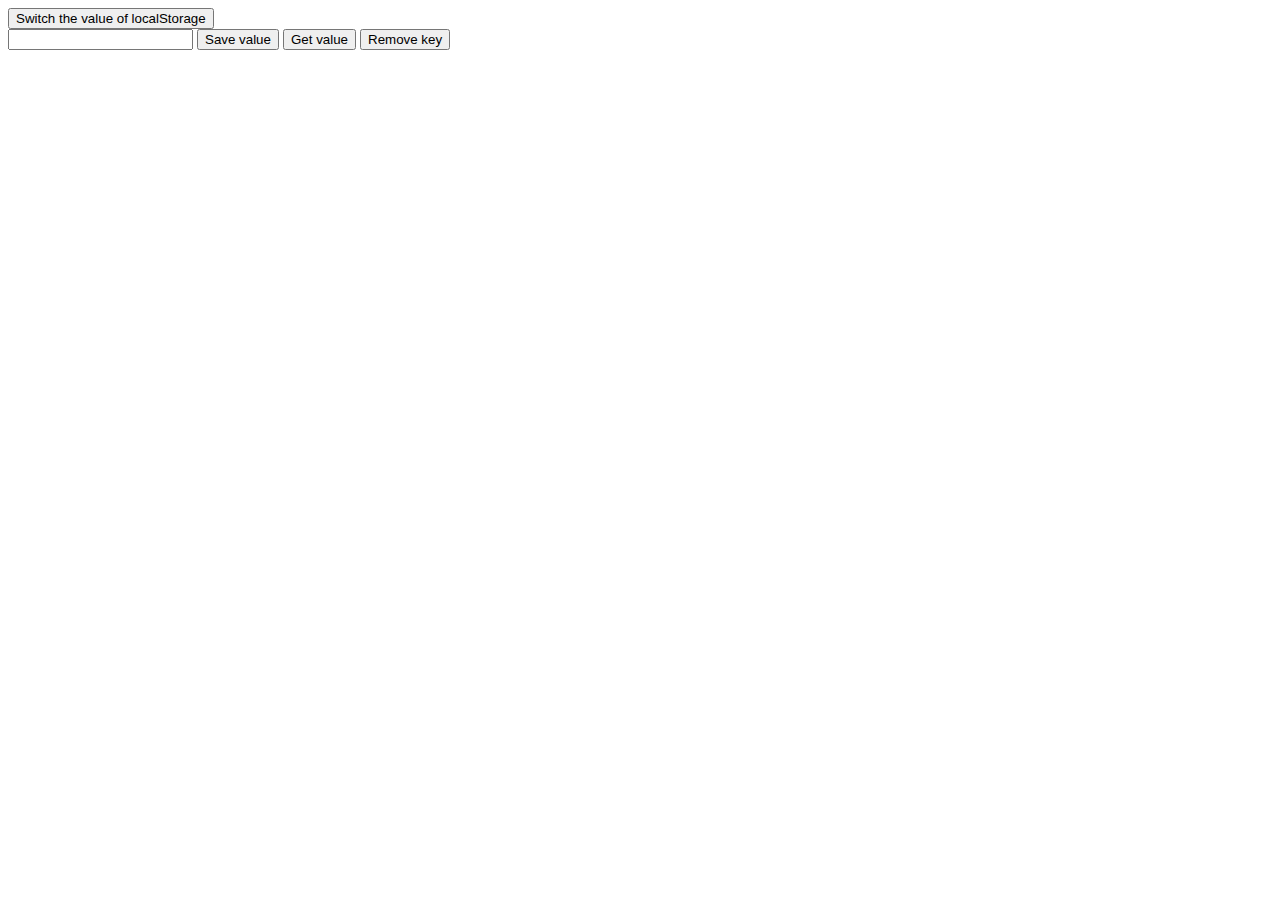
<file: lections/Lesson_10(localeStorage)/index.html>
<!DOCTYPE html>
<html lang="en">
<head>
    <meta charset="UTF-8">
    <meta http-equiv="X-UA-Compatible" content="IE=edge">
    <meta name="viewport" content="width=device-width, initial-scale=1.0">
    <title>LocaleStorage - 25.05.2023</title>
</head>
<body>
    <button>Switch the value of localStorage</button>
    <div>
        <input/>
        <button id ='btn1'>Save value</button>
        <button id="btn2">Get value</button>
        <button id="btn3">Remove key</button>
    </div>
    <script src="./script.js"></script>
</body>
</html>
</file>
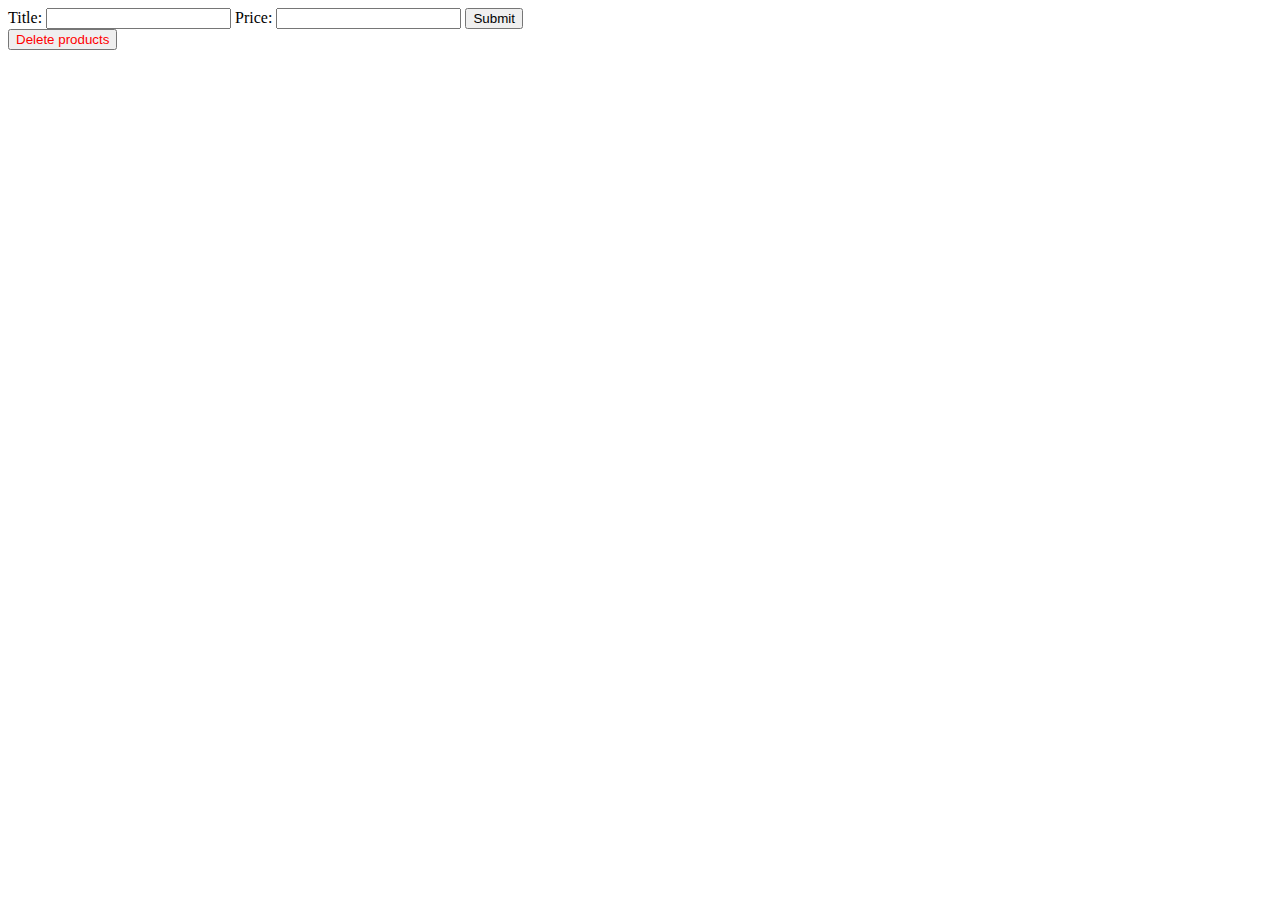
<file: lections/Lesson_11(lovaleStorage_2)/index.html>
<!DOCTYPE html>
<html lang="en">
  <head>
    <meta charset="UTF-8" />
    <meta http-equiv="X-UA-Compatible" content="IE=edge" />
    <meta name="viewport" content="width=device-width, initial-scale=1.0" />
    <link rel="stylesheet" href="style.css">
    <title>Lesson_11</title>
  </head>
  <body>
    <div id="root">
        <form>
            <label for="">
                Title:
                <input name="name" type="text"/>
            </label>
            <label for="">
                Price:
                <input name="price" type="number"/>
            </label>
            <input type="submit">
        </form>
    </div>
    <script src="./script.js"></script>
  </body>
</html>
</file>
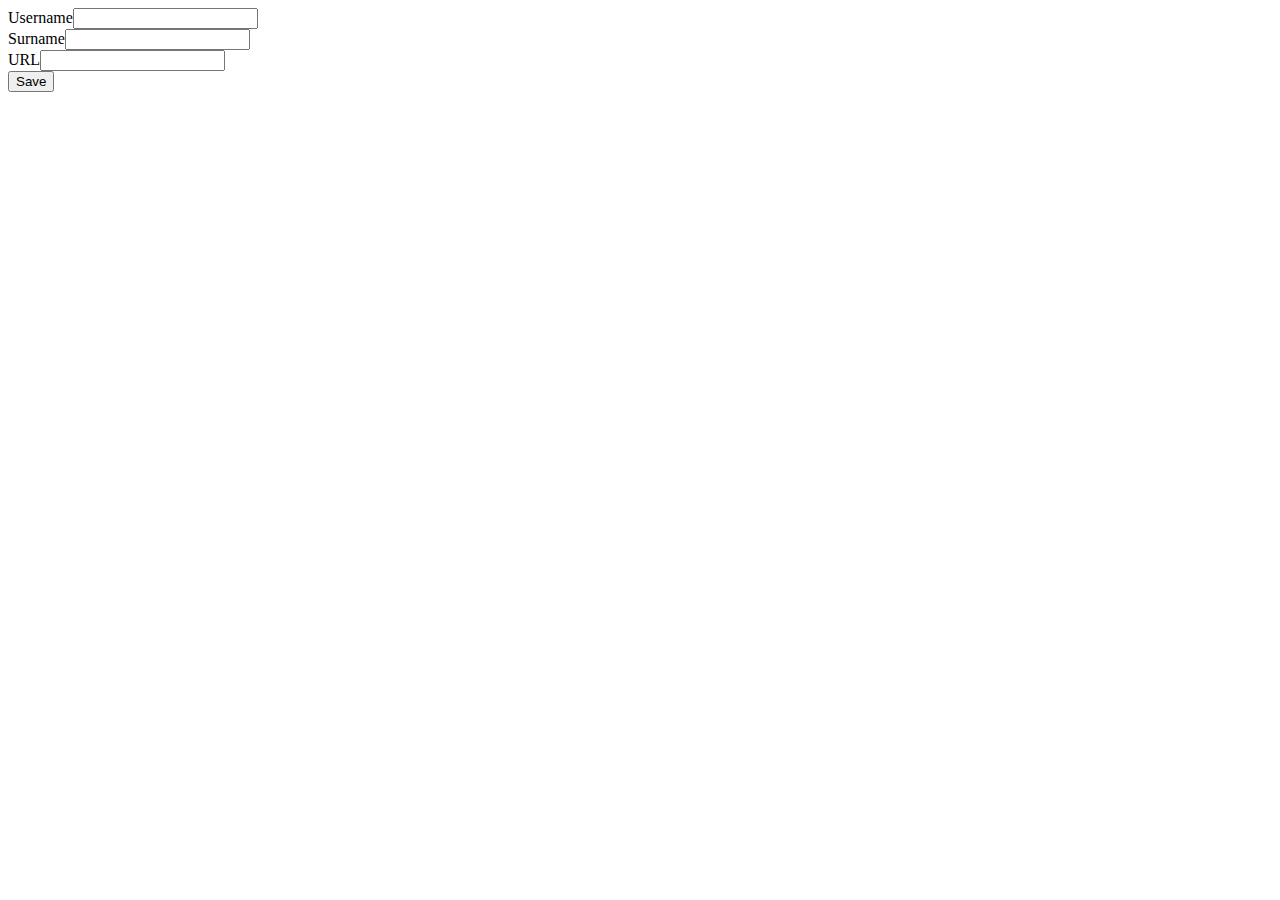
<file: Lessons/Lesson_16(OOP)/index.html>
<!DOCTYPE html>
<html lang="en">
  <head>
    <meta charset="UTF-8" />
    <meta name="viewport" content="width=device-width, initial-scale=1.0" />
    <title>Document</title>
  </head>
  <body>
    <!-- <div>
      <div>
        <label for="username">Username</label>
        <input type="text" name="username" class="inputElement" />
      </div>
      <div>
        <label for="">E-mail</label>
        <input type="text" name="email" class="inputElement" />
      </div>
      <div>
        <label for="">Password</label>
        <input type="text" name="password" class="inputElement" />
      </div>
      <button onclick="save()">Save</button>
    </div> -->

    <div>
        <div><label for="">Username</label><input type="text" name="username" class="form-input"></div>
        <div><label for="">Surname</label><input type="text" name="surname" class="form-input"></div>
        <div><label for="">URL</label><input type="text" name="url" class="form-input"></div>
        <button class="btn">Save</button>
    </div>

    <script src="./script.js"></script>
  </body>
</html>
</file>
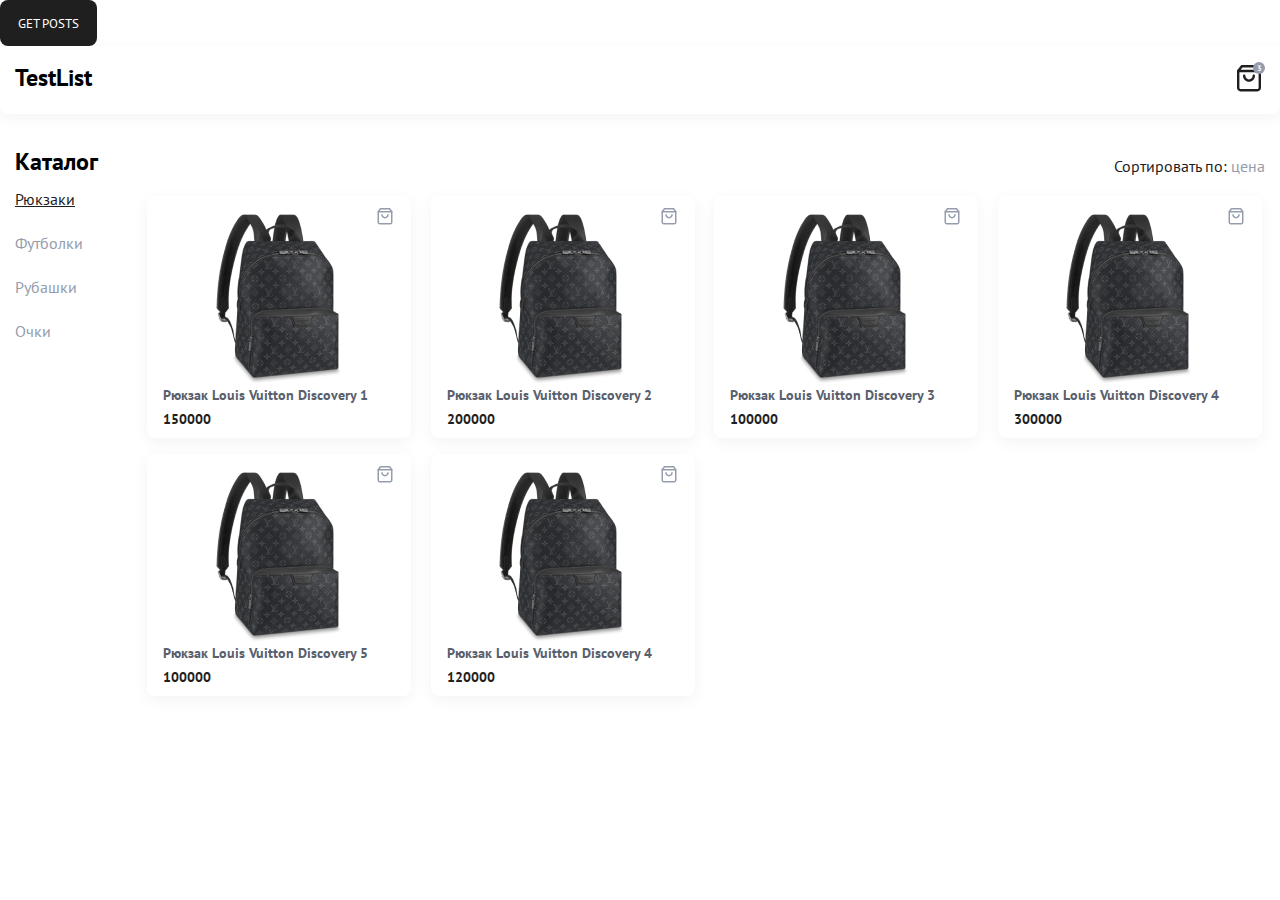
<file: summary/0906/index.html>
<!DOCTYPE html>
<html lang="en">

<head>
    <meta charset="UTF-8">
    <meta http-equiv="X-UA-Compatible" content="IE=edge">
    <meta name="viewport" content="width=device-width, initial-scale=1.0">
    <title>Lesson 2</title>
    <link rel="preconnect" href="https://fonts.googleapis.com">
    <link rel="preconnect" href="https://fonts.gstatic.com" crossorigin>
    <link href="https://fonts.googleapis.com/css2?family=PT+Sans:wght@400;700&display=swap" rel="stylesheet">
    <link rel="stylesheet" href="./css/style.css">
</head>

<body>
<button class="btn" onclick="asyncGetPost()"> GET POSTS</button>
<header>
    <div class="container header__content">
        <h2>TestList</h2>
        
        <div class="header__cart">
            <svg width="32" height="32" viewBox="0 0 32 32" fill="none" xmlns="http://www.w3.org/2000/svg">
                <path fill-rule="evenodd" clip-rule="evenodd"
                      d="M7.84 3.48C8.06663 3.17783 8.42229 3 8.8 3H23.2C23.5777 3 23.9334 3.17783 24.16 3.48L27.76 8.28C27.9158 8.48772 28 8.74036 28 9V25.8C28 26.7548 27.6207 27.6705 26.9456 28.3456C26.2705 29.0207 25.3548 29.4 24.4 29.4H7.6C6.64522 29.4 5.72955 29.0207 5.05442 28.3456C4.37928 27.6705 4 26.7548 4 25.8V9C4 8.74036 4.08421 8.48772 4.24 8.28L7.84 3.48ZM9.4 5.4L6.4 9.4V25.8C6.4 26.1183 6.52643 26.4235 6.75147 26.6485C6.97652 26.8736 7.28174 27 7.6 27H24.4C24.7183 27 25.0235 26.8736 25.2485 26.6485C25.4736 26.4235 25.6 26.1183 25.6 25.8V9.4L22.6 5.4H9.4Z"
                      fill="#1F1F1F"/>
                <path fill-rule="evenodd" clip-rule="evenodd"
                      d="M4 9C4 8.33726 4.53726 7.8 5.2 7.8H26.8C27.4627 7.8 28 8.33726 28 9C28 9.66274 27.4627 10.2 26.8 10.2H5.2C4.53726 10.2 4 9.66274 4 9Z"
                      fill="#1F1F1F"/>
                <path fill-rule="evenodd" clip-rule="evenodd"
                      d="M11.2 12.6C11.8627 12.6 12.4 13.1373 12.4 13.8C12.4 14.7548 12.7793 15.6705 13.4544 16.3456C14.1295 17.0207 15.0452 17.4 16 17.4C16.9548 17.4 17.8705 17.0207 18.5456 16.3456C19.2207 15.6705 19.6 14.7548 19.6 13.8C19.6 13.1373 20.1373 12.6 20.8 12.6C21.4627 12.6 22 13.1373 22 13.8C22 15.3913 21.3679 16.9174 20.2426 18.0426C19.1174 19.1679 17.5913 19.8 16 19.8C14.4087 19.8 12.8826 19.1679 11.7574 18.0426C10.6321 16.9174 10 15.3913 10 13.8C10 13.1373 10.5373 12.6 11.2 12.6Z"
                      fill="#1F1F1F"/>
            </svg>
            
            <span>3</span>
        </div>
    </div>
</header>

<div class="wrapper container">
    <aside>
        <h2>Каталог</h2>
        
        <nav id="navbar">
<!--            <ul class="navbar">-->
<!--                <li><a href="#" class="navbar__item navbar__item_active">Рюкзаки</a></li>-->
<!--                <li><a href="#" class="navbar__item">Футболки</a></li>-->
<!--                <li><a href="#" class="navbar__item">Рубашки</a></li>-->
<!--            </ul>-->
        </nav>
    </aside>
    <main class="content">
        <div class="cards">
            <div class="cards__header">
                <div class="filter">
                    <div class="filter__label">Сортировать по: <span>цена</span></div>
                    
                    <ul class="filter__dropdown">
                        <li class="filter__dropdown_item">По цене</li>
                        <li class="filter__dropdown_item">По популярности</li>
                    </ul>
                </div>
            </div>
<!--            <div class="cards__items">-->
<!--                <div class="item">-->
<!--                    <div class="item__header">-->
<!--                        <img src="./img/cart.svg" alt="">-->
<!--                    </div>-->
<!--                    <img src="./img/product.png" alt="" class="item__image">-->
<!--                    <h2 class="item__title">Рюкзак Louis Vuitton Discovery</h2>-->
<!--                    <h3 class="item__price">150 000 ₽</h3>-->
<!--                </div>-->
<!--            </div>-->
        </div>
    </main>
</div>

<div class="modal">
    <div class="cart">
        <div class="cart__header">
            <h3>Корзина</h3>
            <img src="./img/close.svg" alt="close" class="cart__close">
        </div>
        <div class="cart__body">
            <p class="cart__empty">
                Пока что Вы ничего не добавили в корзину.
            </p>
            <button class="btn">
                Перейти к выбору
            </button>
        </div>
    </div>
</div>

<script src="js/index.js"></script>
</body>

</html>
</file>
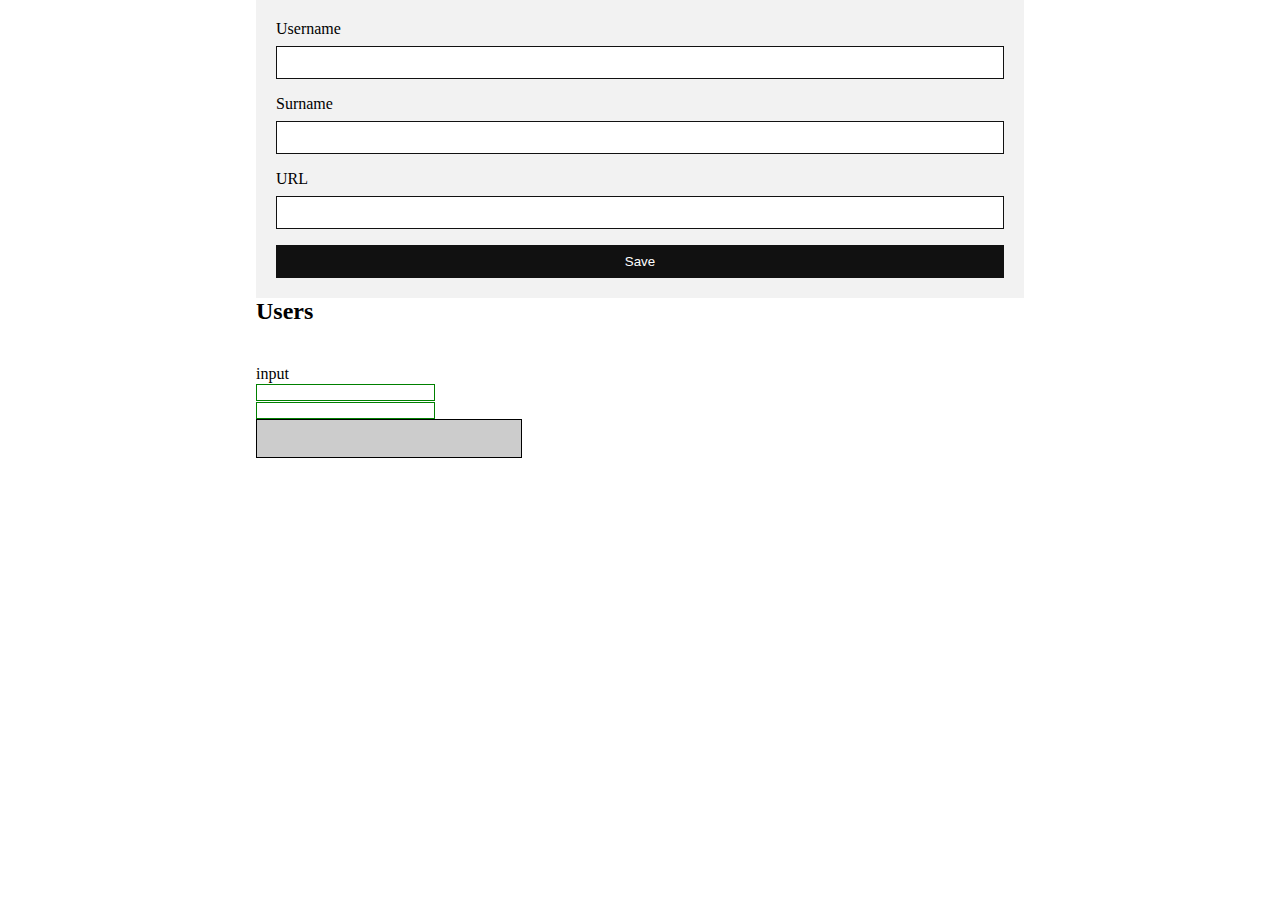
<file: summary/1606/index.html>
<!DOCTYPE html>
<html lang="en">
  <head>
    <meta charset="UTF-8" />
    <meta name="viewport" content="width=device-width, initial-scale=1.0" />
    <link rel="stylesheet" href="style.css" />
    <title>Document</title>
  </head>
  <body>
    <div class="container">
      <div class="form">
        <div class="form__item">
          <label for="">Username</label>
          <input type="text" name="username" class="form-input" />
        </div>
        <div class="form__item">
          <label for="">Surname</label>
          <input type="text" name="surname" class="form-input" />
        </div>
        <div class="form__item">
          <label for="">URL</label>
          <input type="text" name="url" class="form-input" />
        </div>
        <button class="btn">Save</button>
      </div>
     
      <section id="users">
        <h2>Users</h2>
        <article class="user">
            <!-- <div class="user__item">
                <img src="https://img.freepik.com/free-psd/3d-illustration-person-with-sunglasses_23-2149436188.jpg?w=2000" alt="user">
                <h6>John Done</h6>
            </div> -->
        </article>
      </section>
      <section class="elements">
        input
      </section>
    </div>

    <script src="./script.js"></script>
  </body>
</html>
</file>
<file: lections/Lesson_11(lovaleStorage_2)/style.css>
.product_wrapper {
    margin: 9px 0;
    display: grid;
    grid-template-columns: repeat(3, 150px);
    grid-gap: 20px;
}

.product {
    border: 1px solid black;
    text-align: center;
    border-radius: 10px;

}

.clear_btn {
    color: red;
}
</file>
<file: summary/0906/css/style.css>
:root {
  --main-color-black: #000;
  --main-bg-greyExtraLight: #f5f5f5;
  --main-color-white: #ffffff;
  --main-color-gray: #959dad;
  --main-color-concreteLandscape: #59606d;
  --main-color-umbra: #1f1f1f;
}

* {
  padding: 0;
  margin: 0;
  box-sizing: border-box;
  font-family: "PT Sans", sans-serif;
}

.container {
  max-width: 1250px;
  margin: 0 auto;
}

header {
  background: var(--main-color-white);
  box-shadow: 0 4px 16px rgba(0, 0, 0, 0.05);
  border-radius: 0 0 8px 8px;
}

.header__content {
  display: flex;
  justify-content: space-between;
  align-content: center;
  padding: 16px 0;
}

.header__cart {
  position: relative;
}

.header__cart span {
  background-color: var(--main-color-gray);
  position: absolute;
  width: 12px;
  height: 12px;
  text-align: center;
  right: 0;
  top: 0;
  font-size: 8px;
  color: var(--main-color-white);
  font-weight: bold;
  border-radius: 50%;
  display: flex;
  justify-content: center;
  align-items: center;
}

.wrapper {
  display: flex;
  padding-top: 32px;
  gap: 49px;
}

aside {
  max-width: 160px;
}

.content {
  width: 100%;
}

.navbar {
  list-style: none;
}

.navbar__item {
  display: block;
  padding: 12px 0;
  text-decoration: none;
  color: var(--main-color-gray);
}

.navbar__item:not(.navbar__item_active):hover {
  color: var(--main-color-concreteLandscape);
}

.navbar__item_active {
  text-decoration: underline;
  color: var(--main-color-umbra);
}

.cards__header {
  display: flex;
  justify-content: flex-end;
}

.filter {
  padding: 10px 0;
  color: var(--main-color-umbra);
  font-size: 16px;
  position: relative;
}

.filter__label {
  margin-bottom: 10px;
}

.filter__label span {
  color: var(--main-color-gray);
  font-size: 16px;
  cursor: context-menu;
}

.filter:hover .filter__dropdown {
  display: block;
}

.filter__dropdown {
  position: absolute;
  background-color: var(--main-color-white);
  box-shadow: 0 4px 16px rgba(0, 0, 0, 0.05);
  border-radius: 8px;
  list-style: none;
  padding: 8px 0;
  right: 0;
  display: none;
  z-index: 2;
}

.filter__dropdown_item {
  padding: 4px 12px;
  color: var(--main-color-gray);
  cursor: auto;
}

.filter__dropdown_item:hover {
  background-color: #f8f8f8;
  color: var(--main-color-umbra);
}

.cards__items {
  display: grid;
  grid-template-columns: 1fr 1fr 1fr 1fr;
  gap: 16px;
}

.cards__items .item {
  max-width: 264px;
  padding: 10px 16px;
  box-shadow: 0 4px 16px rgba(0, 0, 0, 0.05);
  border-radius: 8px;
  background-color: var(--main-color-white);
  position: relative;
}

.cards__items .item .item__header {
  display: flex;
  justify-content: flex-end;
  position: absolute;
  width: 100%;
  left: 0;
  padding: 0 16px;
}

.cards__items .item .item__image {
  width: 100%;
  height: 180px;
  display: block;
  object-fit: contain;
}

.cards__items .item .item__title {
  font-size: 14px;
  color: var(--main-color-concreteLandscape);
  margin-bottom: 6px;
}

.cards__items .item .item__price {
  font-size: 14px;
  font-weight: bold;
  color: var(--main-color-umbra);
}

.modal {
  background-color: #ffffff80;
  width: 100%;
  height: 100%;
  position: absolute;
  z-index: 999;
  top: 0;
  display: none;
}

.modal__active {
    display: block;
}

.modal .cart {
  max-width: 460px;
  width: 100%;
  height: 100%;
  background-color: #fff;
  position: absolute;
  right: 0;
  box-shadow: -4px 0px 16px rgba(0, 0, 0, 0.05);
  border-radius: 8px 0px 0px 8px;
  padding: 52px 48px;
}

.modal .cart__header {
    display: flex;
    justify-content: space-between;
    align-items: center;
}

.modal .cart__header h3 {
    font-size: 32px;
    font-weight: 700;
}

.modal .cart__header img {
    padding: 10px;
}

.modal .cart__body {
    display: flex;
    flex-direction: column;
}

.modal .cart__empty{
    font-size: 22px;
    margin: 24px 0;
}

.btn {
    border: none;
    background-color: var(--main-color-umbra);
    border-radius: 8px;
    color: var(--main-color-white);
    padding: 14px 18px;
}

.btn:hover {
    background-color: var(--main-color-concreteLandscape);
    cursor: pointer;
}
</file>
<file: summary/1606/style.css>
* {
    padding: 0;
    margin: 0;
    box-sizing: border-box;
}

.container {
    max-width: 768px;
    margin: 0 auto;
}

.form {
    display: flex;
    flex-direction: column;
    gap: 16px;
    background-color: #f2f2f2;
    padding: 20px;
 
}

.form__item {
    display: flex;
    gap: 8px;
    flex-direction: column;
}

.form__item input {
    padding: 8px 16px;
    border: 1px solid #111;
}

.btn{
    padding: 8px 16px;
    border: 1px solid #111;
    color: #fff;
    background-color:#111;
    cursor: pointer;
}

.btn:hover{
    background-color: #ddd;
    color: #111;
}

.user {
    display: grid;
    grid-template-columns: repeat(4, 1fr);
    padding: 20px;
}

.user__item img {
    width: 100%;
    display: block;
}

.user__item h6 {
    font-size: 18px;
    margin-top: 16px;
}
</file>
